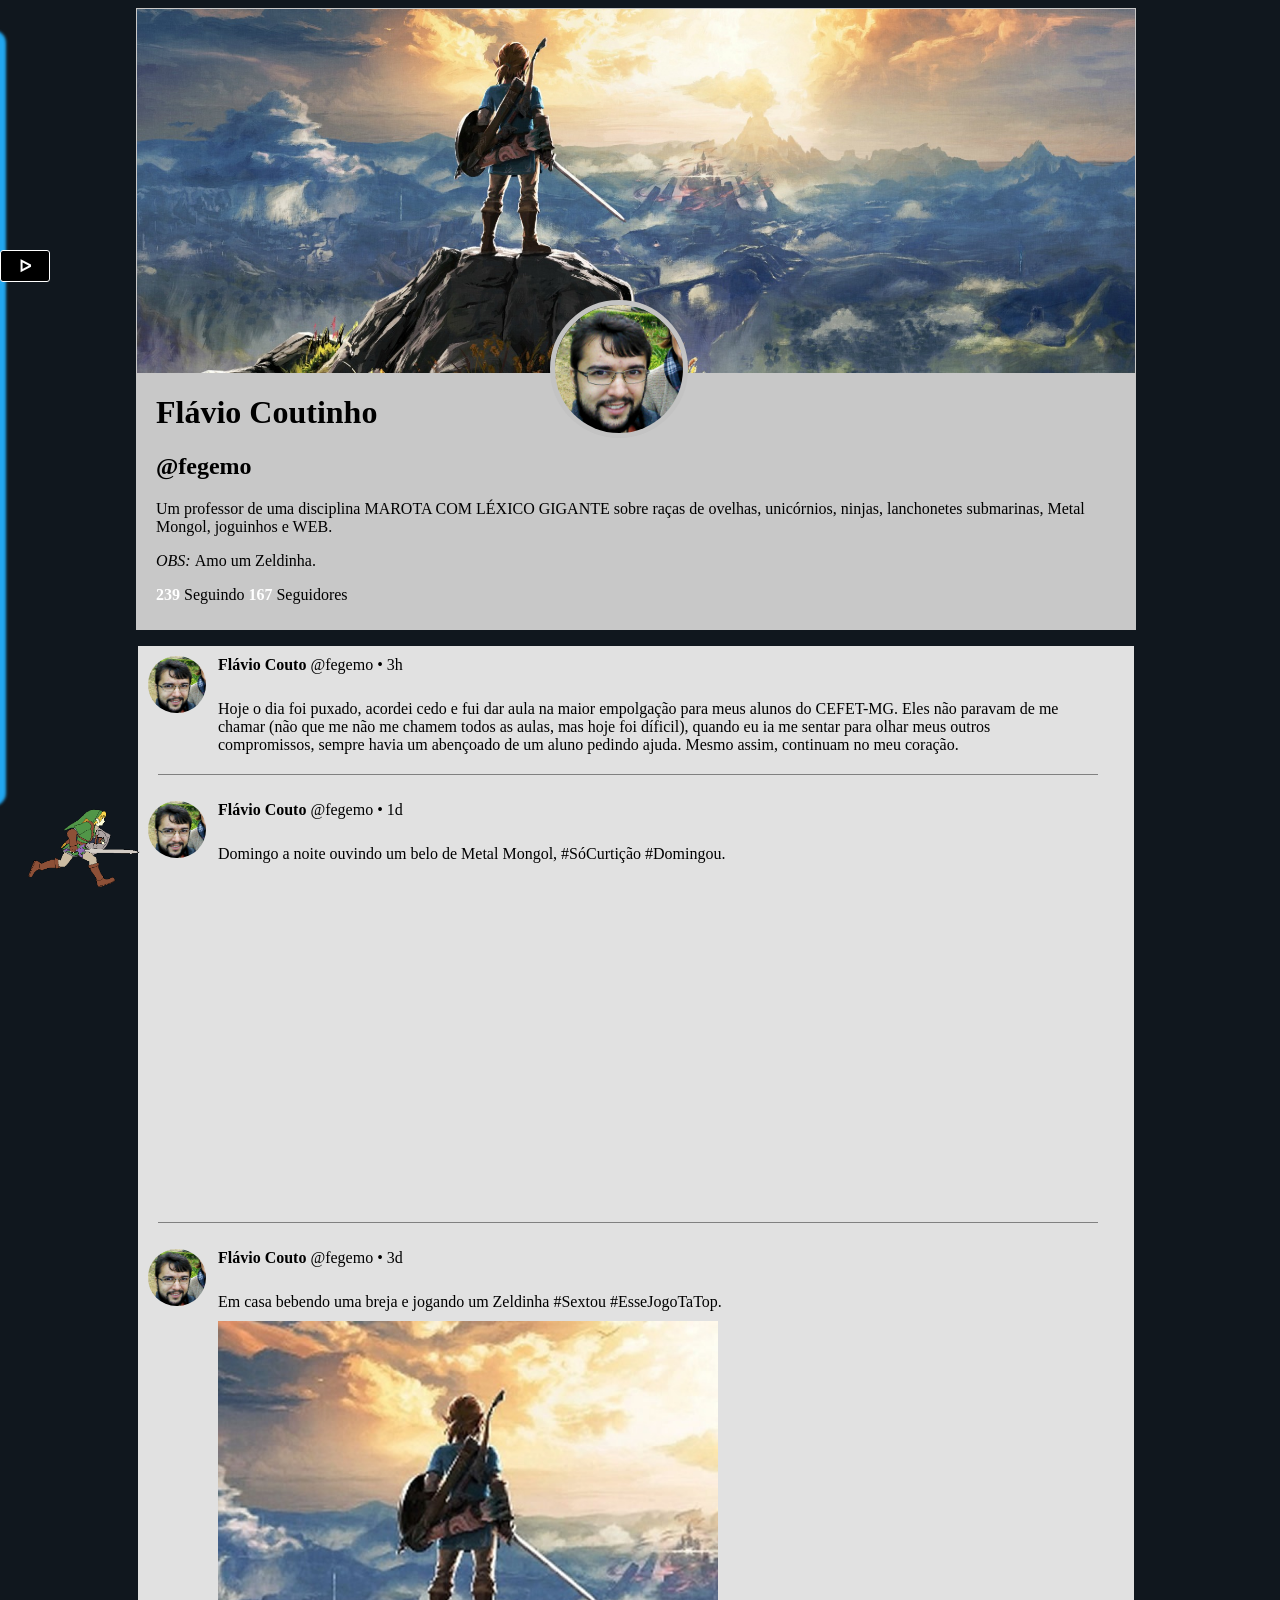
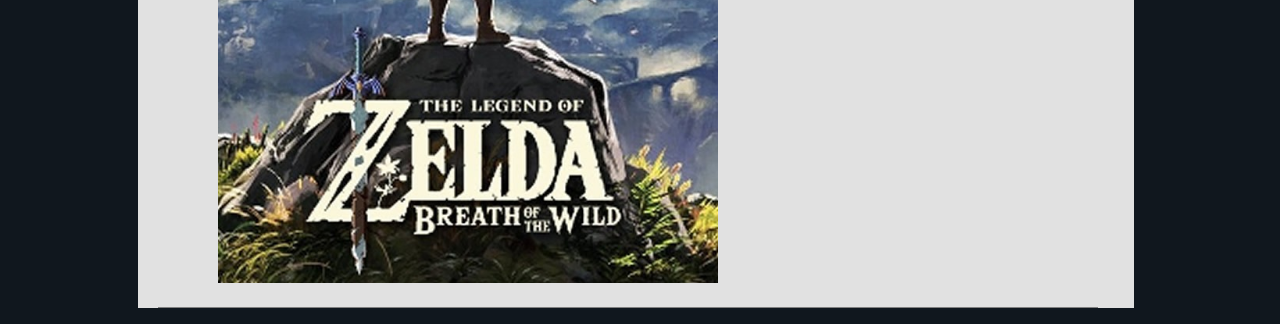
<file: index.html>
<!DOCTYPE html>
<html>
  <head>
    <meta charset="utf-8">
    <link rel="stylesheet" href="estilos.css">
    <link rel= "icon" href="imgs/pinguim-icon.png">
    <title>Little Couto</title>
  </head>
  <img src="imgs/linkcorrendo.gif" alt="link correndo" id="link">
  <body class="menu-invisivel">

    <nav class="menu-invisivel" id="menuzao">
      <div>
        <img src="imgs/Little.png" class="little" id="menu-image">
        <p><span class="dados">Flávio Coutinho</class></p>
        <p><span class="dados">@fegemo</span></p>
        <br>
        <p><span class="dados">249</span> <span class="dados2">Seguindo</span> </p>
        <p><span class="dados">175</span> <span class="dados2">Seguidores</span></p>
      </div>

        <nav id="links">
            <div> <a href="index.html">Perfil</a> </div>
            <div> <a href="index2.html">Comments</a> </div>
            <div> <a href="index3.html">Some students</a> </div>
        </nav>
    </nav>

      <header>
        <span id="setinha" class="menu-invisivel">ᐅ</span>
        <img src="imgs/banner_zeldinha.jpg" id = "banner">



        <img src="imgs/Little.png" class= "big" id="O_Couto">
        <h1>Flávio Coutinho</h1>
        <h2>@fegemo</h2>
        <p>Um professor de uma disciplina MAROTA COM LÉXICO GIGANTE sobre raças de ovelhas, unicórnios, ninjas, lanchonetes submarinas, Metal Mongol, joguinhos e WEB.</p>
        <p><em>OBS: </em>Amo um Zeldinha.</p>
        <p><span class="dados">239</span> Seguindo  <span class="dados">167</span> Seguidores</p>

      </header>

      <main>

        <section id="posts">
          <img src="imgs/Little.png" class="little">
          <p><span class="name">Flávio Couto</span> @fegemo • 3h</p>

          <p class = "post">Hoje o dia foi puxado, acordei cedo e fui dar aula na maior empolgação para meus alunos do CEFET-MG.
             Eles não paravam de me chamar (não que me não me chamem todos as aulas, mas hoje foi díficil), quando
             eu ia me sentar para olhar meus outros compromissos, sempre havia um abençoado de um aluno pedindo ajuda.
             Mesmo assim, continuam no meu coração.
          </p>


          <img src="imgs/Little.png" class="little">
          <p><span class="name">Flávio Couto</span> @fegemo • 1d</p>

          <p class = "post">
              Domingo a noite ouvindo um belo de Metal Mongol, #SóCurtição #Domingou.
              <iframe width="560" height="315" src="https://www.youtube.com/embed/jM8dCGIm6yc" frameborder="0" allow="accelerometer; autoplay; encrypted-media; gyroscope; picture-in-picture" allowfullscreen></iframe>
          </p>

          <img src="imgs/Little.png" class="little">
          <p><span class="name">Flávio Couto</span> @fegemo • 3d</p>

          <p class = "post">
            Em casa bebendo uma breja e jogando um Zeldinha #Sextou #EsseJogoTaTop.
            <img src="imgs/Zeldinha">

          </p>

        </section>

      </main>
      <script src="arquivo.js"></script>
  </body>
</html>
</file>
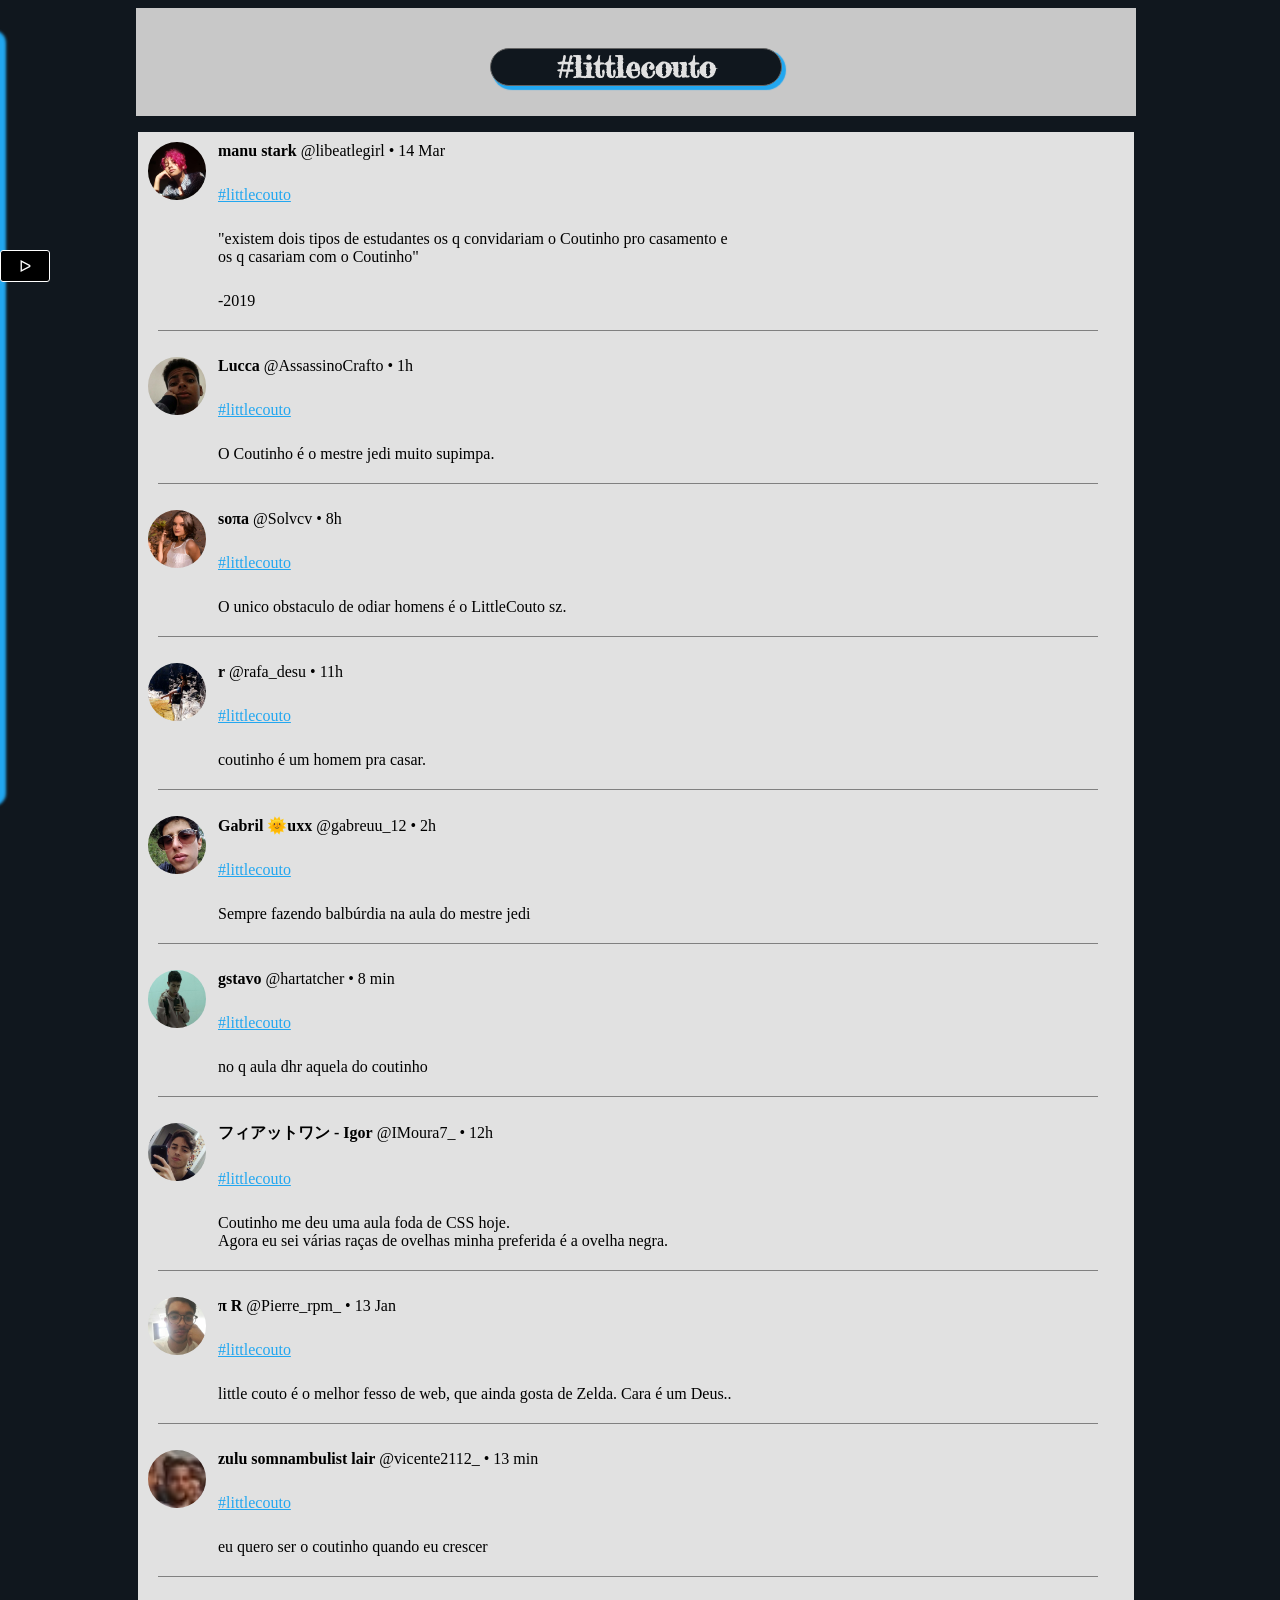
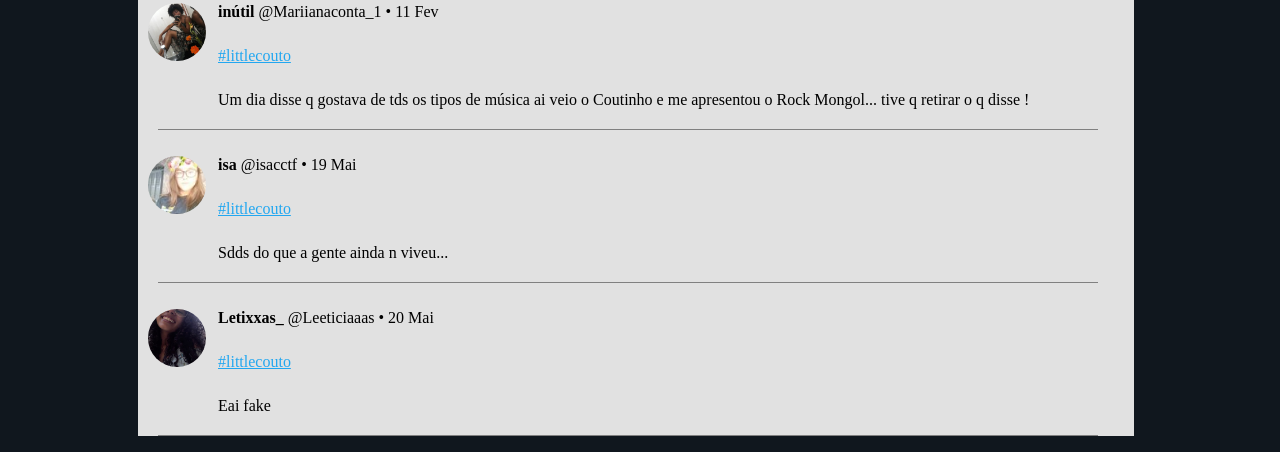
<file: index2.html>
<!DOCTYPE html>
<html>
  <head>
    <meta charset="utf-8">
    <title>Comentários @fegemo</title>
    <link rel="stylesheet" href="estilos.css">
    <link rel= "icon" href="imgs/pinguim-icon.png">
    <link href="https://fonts.googleapis.com/css?family=Fredericka+the+Great&display=swap" rel="stylesheet">
  </head>

  <body class="menu-invisivel">

    <nav class="menu-invisivel" id="menuzao">
      <div>
        <img src="imgs/Little.png" class="little" id="menu-image">
        <p><span class="dados">Flávio Coutinho</class></p>
        <p><span class="dados">@fegemo</span></p>
        <br>
        <p><span class="dados">249</span> <span class="dados2">Seguindo</span> </p>
        <p><span class="dados">175</span> <span class="dados2">Seguidores</span></p>
      </div>

        <nav id="links">
            <div> <a href="index.html">Perfil</a> </div>
            <div> <a href="index2.html">Comments</a> </div>
            <div> <a href="index3.html">Some students</a> </div>
        </nav>
    </nav>
    <span id="setinha" class="menu-invisivel">ᐅ</span>

    <header id="header2">
      <h1 id = "coutinho">#littlecouto</h1>

      <table>

        <tr>  <th colspan = "2" >VOCÊ SABIA?</th> </tr>

        <tr> <td>Voce sabia que o Coutinho é incrível ? </td>  </tr>

        <tr> <td>E que sua paciência transcende a de meros mortais?</td> </tr>

        <tr> <td>E nao só isso, ele merece o mundo inteirinho.</td> </tr>

        <tr> <td>O cara é foda bicho.</td> </tr>
      </table>

    </header>

    <main>

      <section id="posts">

      <img src="imgs/manu" class="little">
      <p><span class="name">manu stark</span> @libeatlegirl • 14 Mar</p>
      <p><a class="hashtag" href="index2.html">#littlecouto</a></p>
      <p>"existem dois tipos de estudantes os q convidariam o Coutinho pro casamento e<br>
         os q casariam com o Coutinho"
      </p>
      <p class = "post">
       -2019
      </p>


      <img src="imgs/derick" class="little">
      <p><span class="name">Lucca</span> @AssassinoCrafto • 1h</p>
      <p><a class="hashtag" href="index2.html">#littlecouto</a></p>
      <p class = "post">O Coutinho é o mestre jedi muito supimpa.</p>

      <img src="imgs/sophiagatinha" class="little">
      <p><span class="name">soπa</span> @Solvcv • 8h</p>
      <p><a class="hashtag" href="index2.html">#littlecouto</a></p>
      <p class = "post">O unico obstaculo de odiar homens é o LittleCouto sz.</p>

      <img src="imgs/rafagostosa.jpg" class="little">
      <p><span class="name">r</span> @rafa_desu • 11h</p>
      <p><a class="hashtag" href="index2.html">#littlecouto</a></p>
      <p class = "post">coutinho é um homem pra casar.</p>

      <img src="imgs/gabrielgato" class="little">
      <p><span class="name">Gabril 🌞uxx</span> @gabreuu_12 • 2h</p>
      <p><a class="hashtag" href="index2.html">#littlecouto</a></p>
      <p class = "post">Sempre fazendo balbúrdia na aula do mestre jedi</p>

      <img src="imgs/gustavo" class="little">
      <p><span class="name">gstavo</span> @hartatcher • 8 min</p>
      <p><a class="hashtag" href="index2.html">#littlecouto</a></p>
      <p class = "post">no q aula dhr aquela do coutinho</p>

      <img src="imgs/igormoura" class="little">
      <p><span class="name">フィアットワン - Igor</span> @IMoura7_ • 12h</p>
      <p><a class="hashtag" href="index2.html">#littlecouto</a></p>
      <p class = "post">Coutinho me deu uma aula foda de CSS hoje.<br> Agora eu sei várias raças de ovelhas minha preferida é a ovelha negra.</p>

      <img src="imgs/pierre" class="little">
      <p><span class="name">π R</span> @Pierre_rpm_ • 13 Jan</p>
      <p><a class="hashtag" href="index2.html">#littlecouto</a></p>
      <p class = "post">little couto é o melhor fesso de web, que ainda gosta de Zelda. Cara é um Deus..</p>

      <img src="imgs/vicente.jpg" class="little">
      <p><span class="name">zulu somnambulist lair</span> @vicente2112_ • 13 min</p>
      <p><a class="hashtag" href="index2.html">#littlecouto</a></p>
      <p class = "post">eu quero ser o coutinho quando eu crescer</p>

      <img src="imgs/mariana.jpg" class="little">
      <p><span class="name">inútil</span> @Mariianaconta_1 • 11 Fev</p>
      <p><a class="hashtag" href="index2.html">#littlecouto</a></p>
      <p class = "post">Um dia disse q gostava de tds os tipos de música ai veio o Coutinho e me apresentou o Rock Mongol... tive q retirar o q disse !</p>

      <img src="imgs/isa.jpg" class="little">
      <p><span class="name">isa</span> @isacctf • 19 Mai</p>
      <p><a class="hashtag" href="index2.html">#littlecouto</a></p>
      <p class = "post">Sdds do que a gente ainda n viveu...</p>

      <img src="imgs/lets.jpg" class="little">
      <p><span class="name">Letixxas_</span> @Leeticiaaas  • 20 Mai</p>
      <p><a class="hashtag" href="index2.html">#littlecouto</a></p>
      <p class = "post">Eai fake</p>
      </section>
    </main>
    <script src="arquivo2.js" charset="utf-8"></script>
  </body>
</html>
</file>
<file: estilos.css>
body
{
  background-color: #10171e;
}

body.menu-invisivel
{
  margin-left: 0px;
}


#banner
{
  display: block;
  width: 998px;
  margin-left: auto;
  margin-right: auto;
  border-top: 1px solid rgba(200, 200, 200);
  border-left: 1px solid rgba(200, 200, 200);
  border-right: 1px solid rgba(200, 200, 200);
}

header
{
  width: 1000px;
  margin-left: auto;
  margin-right: auto;
  padding-bottom: 10px;
  background-color: rgba(200, 200, 200);
}

#header2
{
    padding-top: 20px;
}

#setinha.menu-invisivel
{
  display: inline-block;
  height: 2em;
  width: 50px;
  border-radius: 3px;
  border: 1px solid white;
  text-align: center;
  line-height: 2em;
  position: fixed;
  left: 0px;
  top: 250px;
  color: white;
  box-sizing: border-box;
  background-color: black;
  transition: all 200ms ease-out;
}


#setinha:hover
{
  border-color: silver;
  box-shadow: 2px 3px 1px 1px #888888;
  cursor: pointer;
}



#menuzao.menu-invisivel
{
  background-color: rgba(34, 49, 63, 1);
  position: fixed;
  color: black;
  display: inline-block;
  width: 220px;
  left: -220px;
  bottom: 100px;
  top: 30px;
  border-radius: 10px;
  box-shadow: 3px 3px 3px 3px rgba(34, 167, 240, 1);
  transition: all 200ms ease-out;
}

.dados2
{
  color: silver;
}

.dados
{
  font-weight: bold;
  color: white;
}

#menuzao > div
{
  border-bottom: 1px solid black;
}

#links > div
{
  font-size: 20px;
  margin-bottom: 10px;
}

#links a
{
    text-decoration: none;
    color: white;
}

#links a:hover
{
  font-size: 35px;
  transition-delay: 300ms;
  text-shadow: 3px 3px rgba(37, 116, 169, 1);
  transition: all 300ms ease-out;
}


#links
{
  text-align: center;
  padding-top: 10px;
}

#menuzao .little
{
  position: relative;
  display: block;
  margin-left: auto;
  margin-right: auto;
  top: 20px;
  border-radius: 100px;
  width: 90px;
}

header h1, h2,h3, p
{
  padding-left: 20px;
  padding-right: 20px;
}

header li
{
  list-style: none;
}

header a {
  text-decoration: none;
  color: black;
  font-size: 30px;
}

article
{
  position: relative;
}

#menu .menu {
  position:absolute;
  left: 1000px;
  top: 0;
  background-color: rgba(255, 255, 255, 0.5);
  opacity: 0;
  transition: all 200ms ease;
}


.big
{
  border-radius: 50%;
  width: 10%;
  margin: 50px;
  display: block;
  position: absolute;
  top: 250px;
  left: 500px;
  border: 5px solid rgba(195, 195, 195);
}

header span
{
  font-weight: bold;
  color: white;
}

main
{
  margin-left: auto;
  margin-right: auto;
  width: 996px;
  background-color: rgba(225, 225, 225);
}


.little
{
  width: 10%;
  border-radius: 50%;
  display: block;
}

#posts .little
{
  width: 6%;
  border-radius: 50%;
  margin-left: 10px;
  float: left;
}

#posts
{
  width: 960px;
}

#posts p
{
  padding-left: 60px;
  padding-top: 10px;
  margin-left: 20px;
}

#posts .post
{
  padding-bottom: 20px;
  border-bottom: 1px solid gray;
}

iframe
{
  margin-top: 20px;
}

#posts img
{
  width: 500px;
  margin-top: 10px;
}

.name
{
  font-weight: bold;
}

#coutinho
{
  border: 1px solid rgba(100, 100, 100);
  border-radius: 50px;
  width: 250px;
  background-color: #10171e;
  font-size: 30px;
  margin-left: auto;
  margin-right: auto;
  text-align: center;
  color: rgba(225, 225, 225);
  box-shadow: 3px 3px 1px 1px rgba(34, 167, 240, 1);
  font-family: 'Fredericka the Great', cursive;
}

table
{
  position: absolute;
  color: white;
  background-color: black;
  border-radius: 4px;
  box-shadow: 2px 2px 1px 1px rgba(34, 167, 240, 1);
  opacity: 0.8;
  visibility: hidden;
}

table td
{
  text-decoration: underline;
}



.hashtag
{
  color: rgba(34, 167, 240);
}

#menu-image
{
  margin-bottom: 40px;
}

#coutinho:hover
{
  position: relative;
  left: -2px;
  top: -2px;
  cursor: alias;
  color: rgba(52, 152, 219, 1);
  box-shadow: 5px 5px 1px 1px rgba(34, 167, 240, 1);
}


#link
{
  width: 7em;
  position: fixed;
  left: -2em;
}

#stundets
{
    border: 1px solid rgba(100, 100, 100);
    border-radius: 50px;
    width: 250px;
    background-color: #10171e;
    font-size: 30px;
    margin-left: auto;
    margin-right: auto;
    text-align: center;
    color: rgba(225, 225, 225);
    box-shadow: 3px 3px 3px 3px rgba(34, 167, 240, 1);
    font-family: 'Fredericka the Great', cursive;
}

#stundets:hover
{
  position: relative;
  left: -2px;
  top: -2px;
  cursor: alias;
  color: rgba(52, 152, 219, 1);
  box-shadow: 5px 5px 1px 1px rgba(34, 167, 240, 1);
}

#menu-image
{
  margin-bottom: 40px;
}

#banners
{
  display: block;
  width: 989px;
  margin-left: auto;
  margin-right: auto;
  border-top: 1px solid rgba(200, 200, 200);
  border-left: 1px solid rgba(200, 200, 200);
  border-right: 1px solid rgba(200, 200, 200);
}

#A_isa
{
  border-radius: 50%;
  width: 10%;
  margin: 50px;
  display: block;
  position: absolute;
  top: 350px;
  left: 190px;
  border: 5px solid rgba(195, 195, 195);
}

#_lets
{
  border-radius: 50%;
  width: 10%;
  margin: 50px;
  display: block;
  position: absolute;
  top: 848px;
  left: 190px;
  border: 5px solid rgba(195, 195, 195);
}

#_marcos
{
  border-radius: 50%;
  width: 10%;
  margin: 50px;
  display: block;
  position: absolute;
  top: 1420px;
  left: 190px;
  border: 5px solid rgba(195, 195, 195);
}

#perfis h1
{
  margin-top: 5%;
  margin-left: 5%;
}

#perfis h2
{
  margin-left: 3%;
  margin-top: -5%;
  font-size: 15px;
  font-weight: normal;
}

#perfis p
{
  margin-left: 5%;
  margin-top: 2%;
  font-weight: normal;
}

#frase
{
  font-size: 20px;
}
</file>
